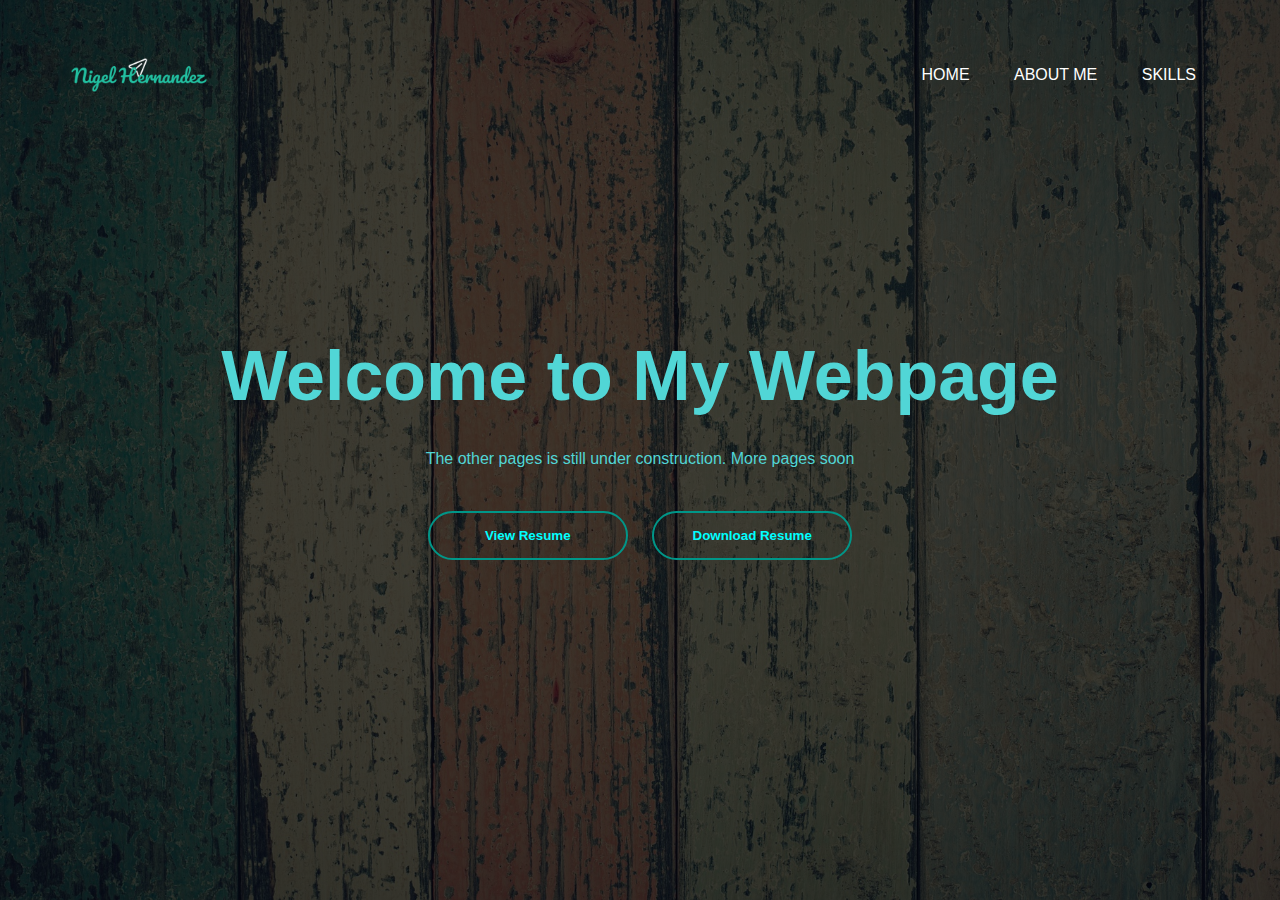
<file: index.html>
<!DOCTYPE html>
<html lang="en">
<head>
    <meta charset="UTF-8">
    <meta name="viewport" content="width=device-width, initial-scale=1.0">
    <title>Home</title>
    <link rel="stylesheet" href="style.css"
</head>
<body>
    
    <div class="banner">
        <div class="navbar">
            <img src="./images/logo.png" class="logo">
            <ul>
                <li><a href="index.html">Home</a></li>
                <li><a href="about.html">About me</a></li>
                <li><a href="skills.html">Skills</a></li>
            </ul>
        </div>

        <div class="content">
            <h1>Welcome to My Webpage</h1>
            <p>The other pages is still under construction. More pages soon</p>
            <div>
                <button type="button"><span></span>View Resume</button>
                <button type="button"><span></span>Download Resume</button>
            </div>
        </div>
    </div>

</body>
</html>
</file>
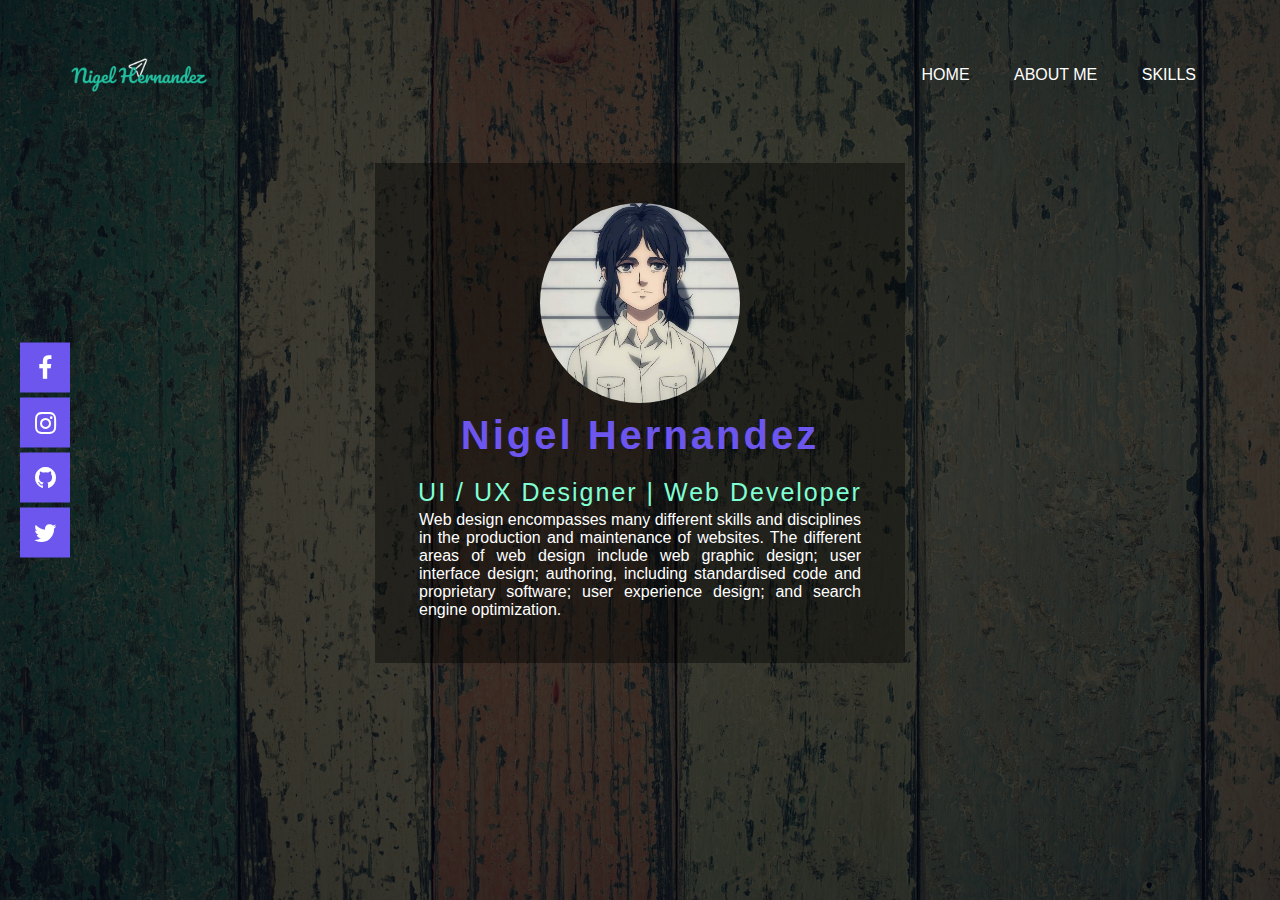
<file: about.html>
<!DOCTYPE html>
<html lang="en">
<head>
    <meta charset="UTF-8">
    <meta name="viewport" content="width=device-width, initial-scale=1.0">
    <link rel="stylesheet" href="https://stackpath.bootstrapcdn.com/font-awesome/4.7.0/css/font-awesome.min.css" 
    integrity="sha384-wvfXpqpZZVQGK6TAh5PVlGOfQNHSoD2xbE+QkPxCAFlNEevoEH3Sl0sibVcOQVnN" crossorigin="anonymous">
    <link rel="stylesheet" href="style.css">
    <title>About Me</title>
</head>
<body>
    <div class="banner">
        <div class="navbar">
            <img src="./images/logo.png" class="logo">
            <ul>
                <li><a href="index.html">Home</a></li>
                <li><a href="about.html">About me</a></li>
                <li><a href="skills.html">Skills</a></li>
            </ul>
        </div>

        <div class="box">
            <img src="./images/profile.jpg" alt="profile" class="box-image">
            <h1>Nigel Hernandez</h1>
            <h5>UI / UX Designer | Web Developer</h5>
            <p>Web design encompasses many different skills and disciplines in the production and maintenance of websites. The different areas of web design include web graphic design; user interface design; authoring, 
                including standardised code and proprietary software; user experience design; and search engine optimization.</p>
        </div>

        <div class="social">
            <ul>
                <li><a href="https://www.facebook.com/cyreel.hernandez/"><i class="fa fa-facebook"></i>
                    <span>Facebook</span>
                </a></li>
                
                <li><a href="https://www.instagram.com/_hi_im_nigel_/?hl=en"><i class="fa fa-instagram"></i>
                    <span>Instagram</span>
                </a></li>
                
                <li><a href="https://github.com/nigel07301"><i class="fa fa-github"></i>
                    <span>GitHub</span>
                </a></li>

                <li><a href="https://twitter.com/nigelhernandez"><i class="fa fa-twitter"></i>
                    <span>Twitter</span>
                </a></li>
            </ul>
        </div>

</body>
</html>
</file>
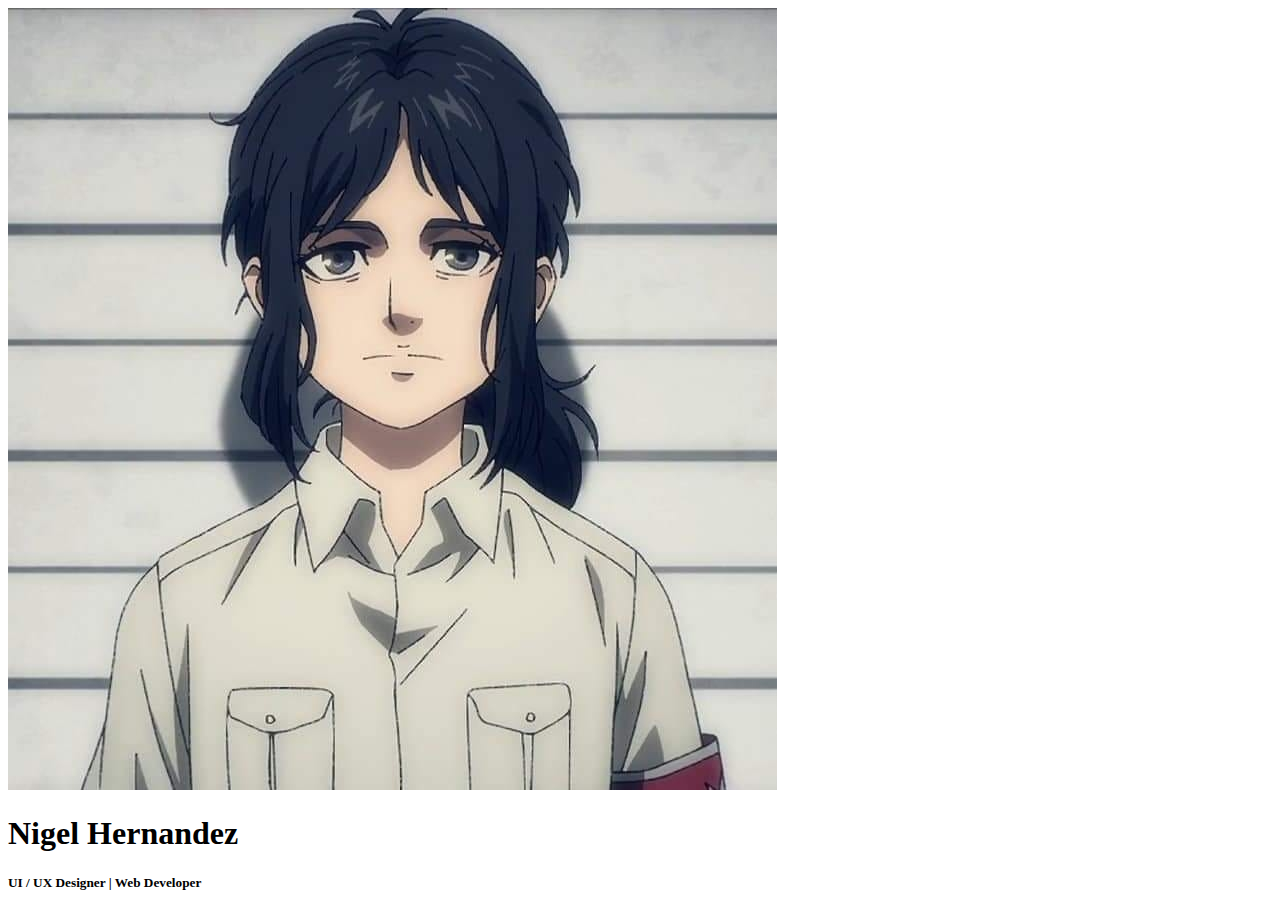
<file: resume.html>
<!DOCTYPE html>
<html lang="en">
<head>
    <meta charset="UTF-8">
    <meta name="viewport" content="width=device-width, initial-scale=1.0">
    <title>Document</title>
</head>
<body>
    <div class="box">
        <img src="./images/profile.jpg" alt="profile" class="box-image">
        <h1>Nigel Hernandez</h1>
        <h5>UI / UX Designer | Web Developer</h5>
    </div>
</body>
</html>
</file>
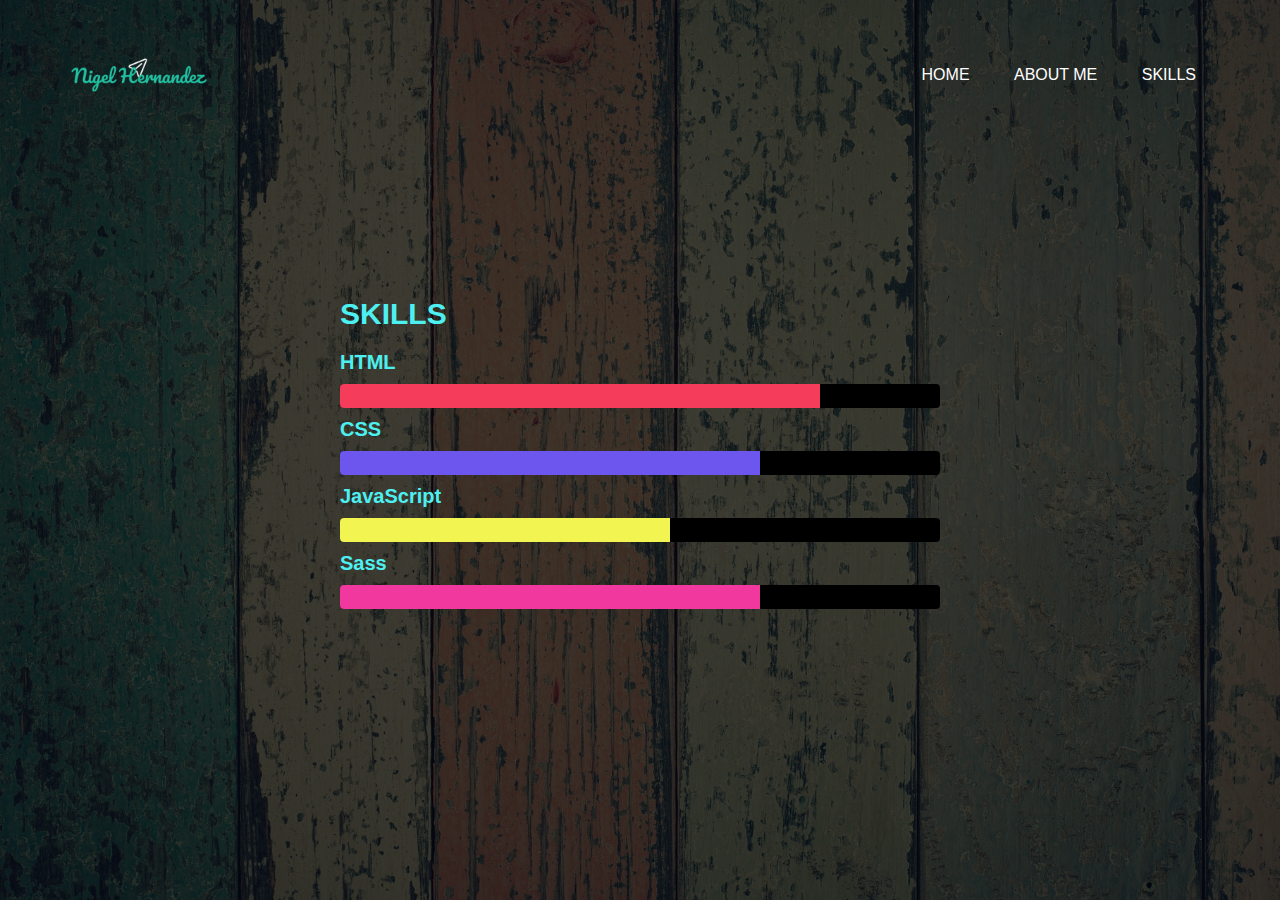
<file: skills.html>
<!DOCTYPE html>
<html lang="en">
<head>
    <meta charset="UTF-8">
    <meta name="viewport" content="width=device-width, initial-scale=1.0">
    <title>Skills</title>
    <link rel="stylesheet" href="style.css"
</head>
<body>
    
    <div class="banner">
        <div class="navbar">
            <img src="./images/logo.png" class="logo">
            <ul>
                <li><a href="index.html">Home</a></li>
                <li><a href="about.html">About me</a></li>
                <li><a href="skills.html">Skills</a></li>
            </ul>
        </div>
    
    
    <section class="skills">
        <h1>SKILLS</h1>

        <h3>HTML</h3>
        <div class="html-bar"></div>

        <h3>CSS</h3>
        <div class="css-bar"></div>

        <h3>JavaScript</h3>
        <div class="javascript-bar"></div>

        <h3>Sass</h3>
        <div class="sass-bar"></div>
    </section>
    </div>

</body>
</html>
</file>
<file: style.css>
* {
  margin: 0;
  padding: 0;
  font-family: sans-serif;
  list-style: none;
}

/*home page styles */

.banner {
  width: 100%;
  height: 100vh;
  background-size: cover;
  background-position: center;
  background-image: linear-gradient(rgba(0, 0, 0, 0.75), rgba(0, 0, 0, 0.75)),
    url(./images/background.jpg);
}

.navbar {
  width: 90%;
  margin: auto;
  display: flex;
  align-items: center;
  justify-content: space-between;
}

.logo {
  width: 150px;
  cursor: pointer;
}

.navbar ul li {
  list-style: none;
  display: inline-block;
  margin: 0 20px;
  position: relative;
}

.navbar ul li a {
  text-decoration: none;
  color: #fff;
  text-transform: uppercase;
}

.navbar ul li a::after {
  content: "";
  height: 3px;
  width: 0;
  background: #009688;
  position: absolute;
  left: 0;
  bottom: -10px;
  transition: 0.5s;
}

.navbar ul li a:hover::after {
  width: 100%;
}

.content {
  width: 100%;
  position: absolute;
  top: 50%;
  transform: translateY(-50%);
  text-align: center;
  color: rgb(81, 214, 214);
}

.content h1 {
  font-size: 70px;
  margin-top: 10px;
}

.content p {
  margin: 20px auto;
  font-weight: 100;
  line-height: 25px;
}

button {
  width: 200px;
  padding: 15px 0;
  text-align: center;
  margin: 20px 10px;
  border-radius: 25px;
  font-weight: bold;
  border: 2px solid #009688;
  background: transparent;
  color: rgb(0, 255, 255);
  cursor: pointer;
  position: relative;
  overflow: hidden;
}

span {
  background: #009688;
  height: 100%;
  width: 0;
  border-radius: 25px;
  position: absolute;
  left: 0;
  bottom: 0;
  z-index: -1;
  transition: 0.5s;
}

button:hover span {
  width: 100%;
}

button:hover {
  border: none2;
}

/* End home page styles */

h1 {
  font-size: 30px;
  padding: 6px 0 10px;
  margin: 0 0 10px 0;
}

h3 {
  font-size: 20px;
  margin: 10px 0;
}

.skills {
  width: 600px;
  position: absolute;
  top: 50%;
  left: 50%;
  transform: translate(-50%, -50%);
  overflow: hidden;
  background: transparent;
  color: #4df0f0;
  padding: 20px;
}

.skills div {
  width: 100%;
  background: #000000;
  height: 24px;
  border-radius: 4px;
  position: relative;
  overflow: hidden;
}

.html-bar::before {
  content: "";
  position: absolute;
  width: 80%;
  height: 24px;
  left: 0;
  background: #f53c5b;
}

.css-bar::before {
  content: "";
  position: absolute;
  width: 70%;
  height: 24px;
  left: 0;
  background: #6d56ee;
}

.javascript-bar::before {
  content: "";
  position: absolute;
  width: 55%;
  height: 24px;
  left: 0;
  background: #f2f551;
}

.sass-bar::before {
  content: "";
  position: absolute;
  width: 70%;
  height: 24px;
  left: 0;
  background: #f1389e;
}

/* end of skill page */

.box {
  width: 450px;
  background: rgba(0, 0, 0, 0.4);
  padding: 40px;
  text-align: center;
  margin: auto;
  margin-top: 1%;
  color: white;
}

.box-image {
  border-radius: 50%;
  width: 200px;
  height: 200px;
}

.box h1 {
  color: #6d56ee;
  font-size: 40px;
  letter-spacing: 3px;
  font-weight: 100px;
}

.box h5 {
  color: aquamarine;
  font-size: 25px;
  letter-spacing: 2px;
  font-weight: 100;
}

.box p {
  text-align: justify;
  padding: 4px;
}

/*End of about page */

.social {
  position: fixed;
  top: 50%;
  left: 20px;
  transform: translateY(-50%);
}

.social ul {
  margin: 0;
  padding: 0;
}

.social ul li {
  list-style: none;
  margin: 5px 0;
}

.social ul li a {
  width: 50px;
  height: 50px;
  line-height: 50px;
  font-size: 25px;
  color: #fff;
  background: #6d56ee;
  display: block;
  text-align: center;
  position: relative;
}

.social ul li a span {
  position: absolute;
  top: 0;
  left: -120px;
  width: 120px;
  height: 50px;
  color: #000;
  background: #fff;
  font-size: 15px;
  z-index: -1;
  opacity: 0;
  backface-visibility: hidden;
  transition: 0.5s;
}

.social ul li:hover span {
  opacity: 1;
  backface-visibility: hidden;
  left: 50px;
}
</file>
